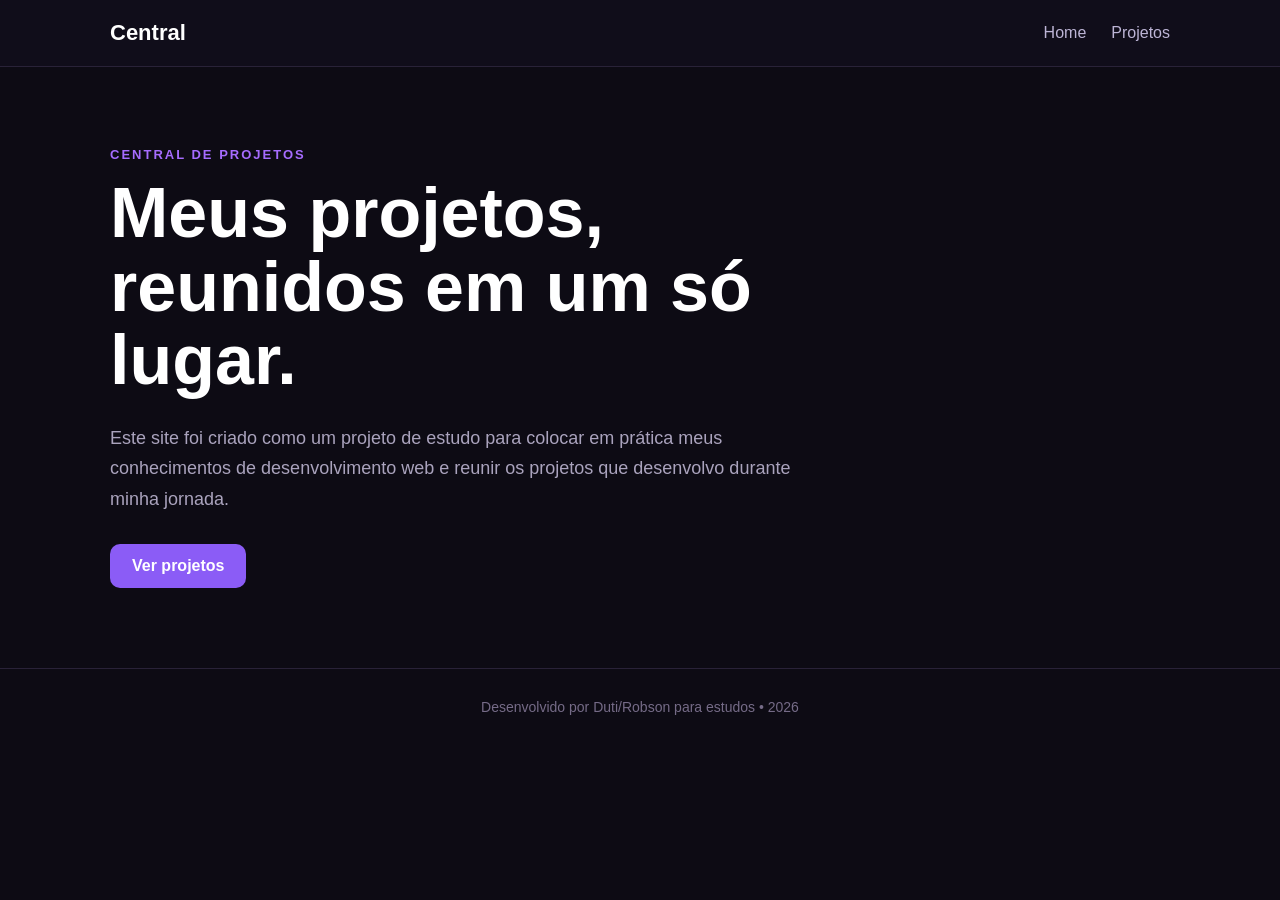
<file: index.html>
<!DOCTYPE html>
<html lang="pt-BR">

<head>
    <meta charset="UTF-8">
    <meta name="viewport" content="width=device-width, initial-scale=1.0">

    <title>Central de Projetos</title>

    <link rel="stylesheet" href="css/style.css">
</head>

<body>

    <header>
        <nav>
            <h1>Central</h1>

            <div class="menu">
                <a href="index.html">Home</a>
                <a href="projetos.html">Projetos</a>
            </div>
        </nav>
    </header>


    <main>

        <section class="home">

            <div class="hero">

                <p class="tag">CENTRAL DE PROJETOS</p>

                <h2>
                    Meus projetos,
                    reunidos em um só lugar.
                </h2>

                <p>
                    Este site foi criado como um projeto de estudo
                    para colocar em prática meus conhecimentos de
                    desenvolvimento web e reunir os projetos que
                    desenvolvo durante minha jornada.
                </p>

                <a class="botao" href="projetos.html">
                    Ver projetos
                </a>

            </div>

        </section>

    </main>


    <footer>
        <p>Desenvolvido por Duti/Robson para estudos • 2026</p>
    </footer>

</body>

</html>
</file>
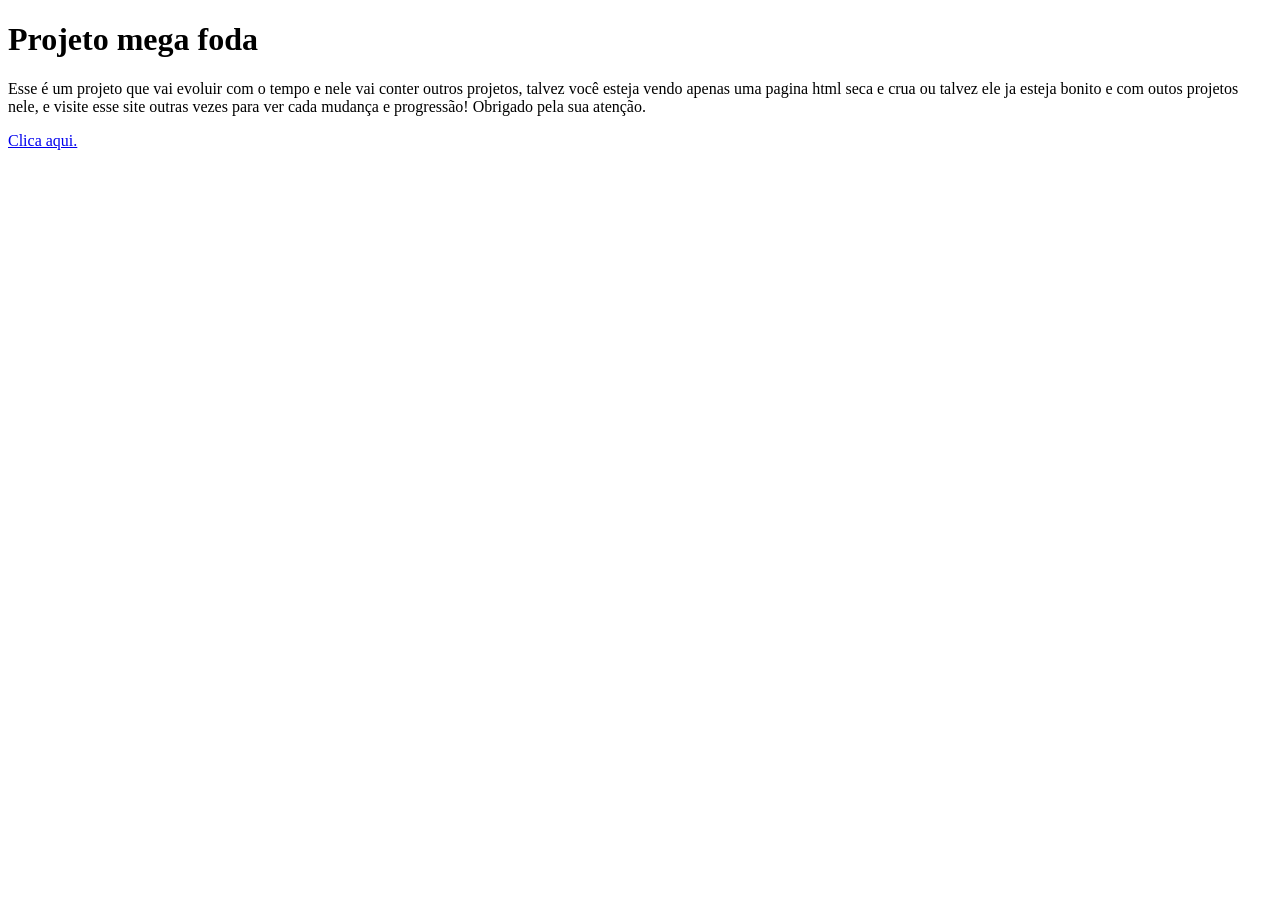
<file: links.html>
<!DOCTYPE html>
<html lang="en">
<head>
    <meta charset="UTF-8">
    <meta name="viewport" content="width=device-width, initial-scale=1.0">
    <title>Document</title>
</head>
<body>
    <!--
        a -> anchor(âncora, apontar, ancorar...)
        href -> Hyperlink reference
    -->
        <h1>Projeto mega foda</h1>
        <p>Esse é um projeto que vai evoluir com o tempo e nele vai conter outros projetos, talvez você esteja vendo apenas uma pagina html seca e crua ou talvez ele ja esteja bonito e com outos projetos nele, e visite esse site outras vezes para ver cada mudança e progressão! Obrigado pela sua atenção.
            
        </p>
        <a href="images.html">Clica aqui.</a>
</body>
</html>
</file>
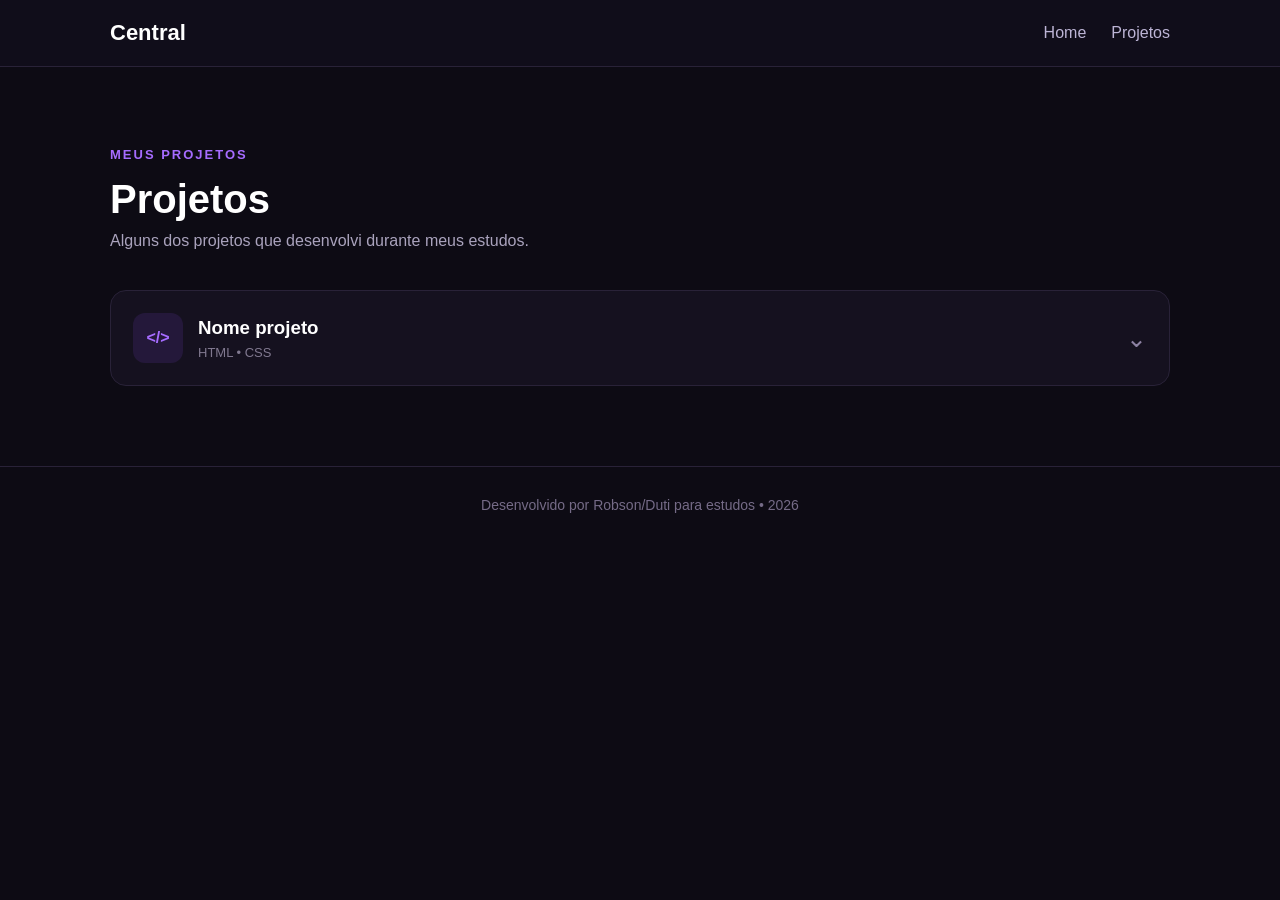
<file: projetos.html>
<!DOCTYPE html>
<html lang="pt-BR">

<head>
    <meta charset="UTF-8">
    <meta name="viewport" content="width=device-width, initial-scale=1.0">

    <title>Projetos — Central</title>

    <link rel="stylesheet" href="css/style.css">
</head>

<body>

    <header>

        <nav>

            <h1>Central</h1>

            <div class="menu">
                <a href="index.html">Home</a>
                <a href="projetos.html">Projetos</a>
            </div>

        </nav>

    </header>


    <main>

        <section class="projetos">

            <div class="titulo-secao">

                <p class="tag">MEUS PROJETOS</p>

                <h2>Projetos</h2>

                <p>
                    Alguns dos projetos que desenvolvi durante meus estudos.
                </p>

            </div>


            <div class="cards">


                <!-- PROJETO -->

                <details class="card">

                    <summary>

                        <div class="card-cabecalho">

                            <div class="icone">
                                &lt;/&gt;
                            </div>

                            <div>

                                <h3>Nome projeto</h3>

                                <p>
                                    HTML • CSS
                                </p>

                            </div>

                        </div>

                        <span class="seta">⌄</span>

                    </summary>


                    <div class="conteudo">

                        <div class="conteudo-interno">

                            <div class="imagem-projeto">
                                IMAGEM DO PROJETO
                            </div>

                            <p>
                                Descrição do projeto. bla bla bla
                            </p>

                            <a
                                href="#"
                                class="botao"
                                target="_blank"
                            >
                                Acessar projeto
                            </a>

                        </div>

                    </div>

                </details>


                <!--
                É SÓ COPIAR O DETAILS INTEIRO
                PARA CRIAR OUTRO PROJETO.
                -->


            </div>

        </section>

    </main>


    <footer>

        <p>
            Desenvolvido por Robson/Duti para estudos • 2026
        </p>

    </footer>

</body>

</html>
</file>
<file: css/style.css>
* {
    margin: 0;
    padding: 0;
    box-sizing: border-box;
}

html {
    scroll-behavior: smooth;
}

body {
    font-family: Arial, sans-serif;
    background: #0d0b14;
    color: #ffffff;
}


/* HEADER */

header {
    position: sticky;
    top: 0;
    z-index: 10;

    background: #100d1a;
    border-bottom: 1px solid #292238;
}

nav {
    max-width: 1100px;
    margin: auto;

    padding: 20px;

    display: flex;
    align-items: center;
    justify-content: space-between;
}

nav h1 {
    font-size: 22px;
}

.menu {
    display: flex;
    gap: 25px;
}

.menu a {
    color: #bdb5d6;
    text-decoration: none;

    transition: 0.3s;
    -webkit-tap-highlight-color: transparent;
}

.menu a:hover {
    color: #a66cff;
}


/* HOME */

.home {
    min-height: 600px;

    max-width: 1100px;
    margin: auto;

    padding: 80px 20px;

    display: flex;
    align-items: center;
}

.hero {
    max-width: 700px;
}

.tag {
    color: #a66cff;

    font-size: 13px;
    font-weight: bold;

    letter-spacing: 2px;

    margin-bottom: 15px;
}

.hero h2 {
    font-size: clamp(40px, 7vw, 70px);
    line-height: 1.05;

    margin-bottom: 25px;
}

.hero > p:not(.tag) {
    color: #aaa3bd;

    font-size: 18px;
    line-height: 1.7;

    margin-bottom: 30px;
}


/* BOTÃO */

.botao {
    display: inline-block;

    padding: 13px 22px;

    border-radius: 10px;

    background: #8b5cf6;
    color: white;

    text-decoration: none;
    font-weight: bold;

    transition: 0.3s;
    -webkit-tap-highlight-color: transparent;
}

.botao:hover {
    background: #a66cff;
    transform: translateY(-2px);
}


/* PROJETOS */

.projetos {
    max-width: 1100px;
    margin: auto;

    padding: 80px 20px;
}

.titulo-secao {
    margin-bottom: 40px;
}

.titulo-secao h2 {
    font-size: 40px;

    margin-bottom: 10px;
}

.titulo-secao > p:last-child {
    color: #aaa3bd;
}


/* CARDS */

.cards {
    display: grid;

    grid-template-columns:
        repeat(auto-fit, minmax(280px, 1fr));

    gap: 20px;
}

.card {
    background: #15111f;

    border: 1px solid #292238;
    border-radius: 16px;

    overflow: hidden;

    transition: border-color 0.3s;
}

.card:hover {
    border-color: #6341a5;
}


/* SUMMARY */

.card summary {
    list-style: none;

    cursor: pointer;

    padding: 22px;

    display: flex;
    align-items: center;
    justify-content: space-between;
    -webkit-tap-highlight-color: transparent;
}

.card summary::-webkit-details-marker {
    display: none;
}

.card-cabecalho {
    display: flex;
    align-items: center;

    gap: 15px;
}

.icone {
    width: 50px;
    height: 50px;

    display: flex;
    align-items: center;
    justify-content: center;

    border-radius: 12px;

    background: #24183a;
    color: #a66cff;

    font-weight: bold;
}

.card h3 {
    margin-bottom: 6px;
}

.card-cabecalho p {
    color: #817990;

    font-size: 13px;
}

.seta {
    color: #8d82a3;

    font-size: 25px;

    transition: transform 0.3s;
}

.card[open] .seta {
    transform: rotate(180deg);
}


/* EXPANSÃO */

.conteudo {
    display: grid;

    grid-template-rows: 0fr;

    opacity: 0;

    transition:
        grid-template-rows 0.4s ease,
        opacity 0.4s ease;
}

.conteudo-interno {
    overflow: hidden;

    padding: 0 22px;
}

.card[open] .conteudo {
    grid-template-rows: 1fr;

    opacity: 1;
}

.card[open] .conteudo-interno {
    padding-bottom: 22px;
}


/* IMAGEM */

.imagem-projeto {
    width: 100%;
    height: 180px;

    margin-bottom: 20px;

    border-radius: 12px;

    background: #211a2e;

    display: flex;
    align-items: center;
    justify-content: center;

    color: #756b87;

    font-size: 13px;
}


/* DESCRIÇÃO */

.conteudo-interno > p {
    color: #aaa3bd;

    line-height: 1.6;

    margin-bottom: 20px;
}


/* FOOTER */

footer {
    border-top: 1px solid #292238;

    text-align: center;

    padding: 30px 20px;

    color: #756b87;

    font-size: 14px;
}


/* CELULAR */

@media (max-width: 600px) {

    nav {
        flex-direction: column;
        gap: 15px;
    }

    .home {
        min-height: 500px;
    }

    .hero h2 {
        font-size: 42px;
    }

}

* {
    -webkit-tap-highlight-color: transparent !important;
}
</file>
